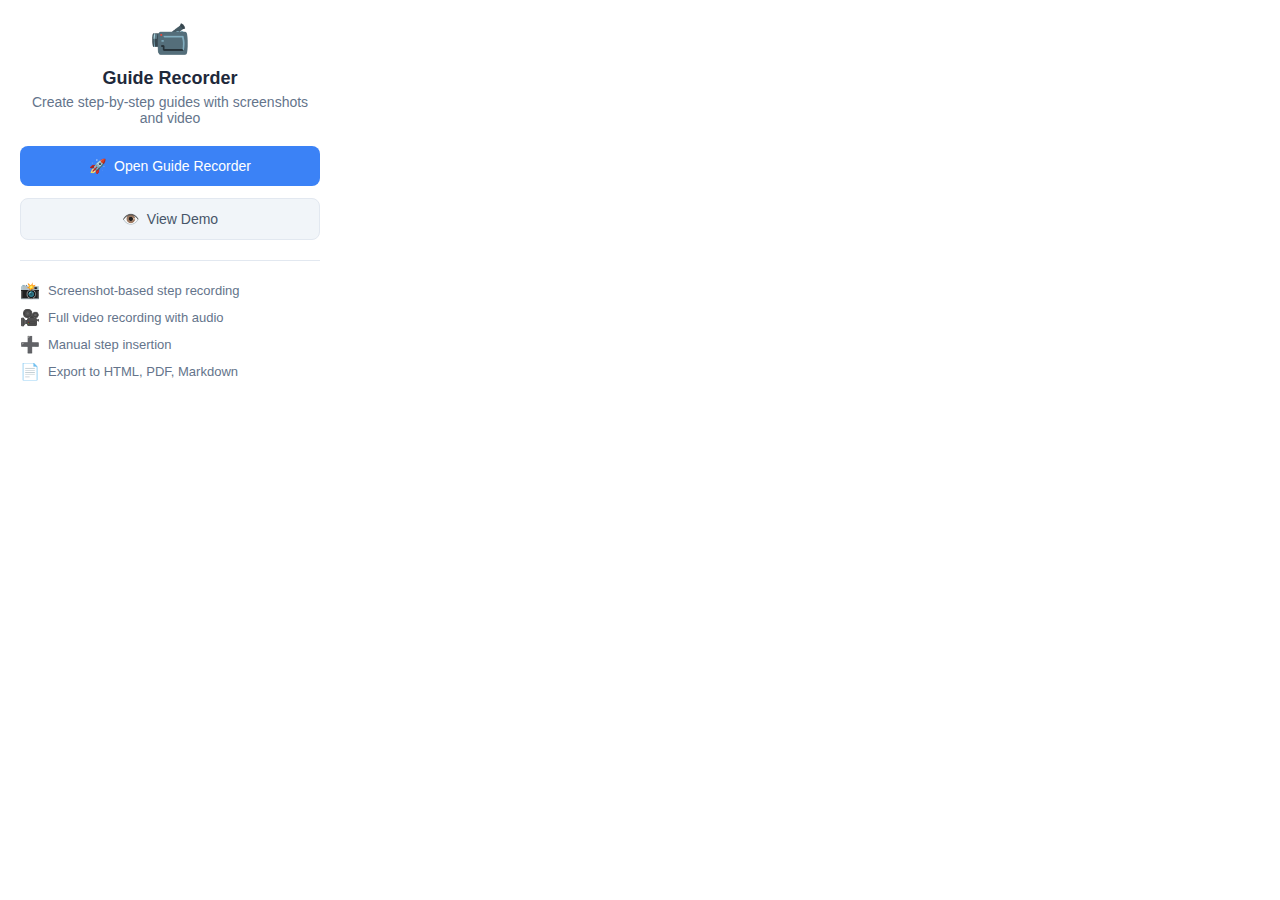
<file: popup.html>
<!DOCTYPE html>
<html>
<head>
  <meta charset="utf-8">
  <title>Guide Recorder</title>
  <style>
    body {
      width: 300px;
      padding: 20px;
      font-family: -apple-system, BlinkMacSystemFont, 'Segoe UI', Roboto, sans-serif;
      margin: 0;
    }
    
    .header {
      text-align: center;
      margin-bottom: 20px;
    }
    
    .logo {
      font-size: 32px;
      margin-bottom: 10px;
    }
    
    h1 {
      font-size: 18px;
      margin: 0;
      color: #1e293b;
    }
    
    .description {
      color: #64748b;
      font-size: 14px;
      margin-top: 5px;
    }
    
    .actions {
      display: flex;
      flex-direction: column;
      gap: 12px;
      margin-top: 20px;
    }
    
    .btn {
      padding: 12px 16px;
      border: none;
      border-radius: 8px;
      font-size: 14px;
      font-weight: 500;
      cursor: pointer;
      transition: all 0.2s;
      display: flex;
      align-items: center;
      justify-content: center;
      gap: 8px;
    }
    
    .btn-primary {
      background: #3b82f6;
      color: white;
    }
    
    .btn-primary:hover {
      background: #2563eb;
    }
    
    .btn-secondary {
      background: #f1f5f9;
      color: #475569;
      border: 1px solid #e2e8f0;
    }
    
    .btn-secondary:hover {
      background: #e2e8f0;
    }
    
    .features {
      margin-top: 20px;
      padding-top: 20px;
      border-top: 1px solid #e2e8f0;
    }
    
    .feature {
      display: flex;
      align-items: center;
      gap: 8px;
      margin-bottom: 8px;
      font-size: 13px;
      color: #64748b;
    }
    
    .feature-icon {
      font-size: 16px;
    }
  </style>
</head>
<body>
  <div class="header">
    <div class="logo">📹</div>
    <h1>Guide Recorder</h1>
    <p class="description">Create step-by-step guides with screenshots and video</p>
  </div>
  
  <div class="actions">
    <button id="openSidePanel" class="btn btn-primary">
      <span>🚀</span>
      Open Guide Recorder
    </button>
    <button id="openDemo" class="btn btn-secondary">
      <span>👁️</span>
      View Demo
    </button>
  </div>
  
  <div class="features">
    <div class="feature">
      <span class="feature-icon">📸</span>
      <span>Screenshot-based step recording</span>
    </div>
    <div class="feature">
      <span class="feature-icon">🎥</span>
      <span>Full video recording with audio</span>
    </div>
    <div class="feature">
      <span class="feature-icon">➕</span>
      <span>Manual step insertion</span>
    </div>
    <div class="feature">
      <span class="feature-icon">📄</span>
      <span>Export to HTML, PDF, Markdown</span>
    </div>
  </div>
  
  <script>
    document.getElementById('openSidePanel').addEventListener('click', async () => {
      const [tab] = await chrome.tabs.query({ active: true, currentWindow: true });
      await chrome.sidePanel.open({ tabId: tab.id });
      window.close();
    });
    
    document.getElementById('openDemo').addEventListener('click', () => {
      chrome.tabs.create({ url: chrome.runtime.getURL('index.html') });
      window.close();
    });
  </script>
</body>
</html>
</file>
